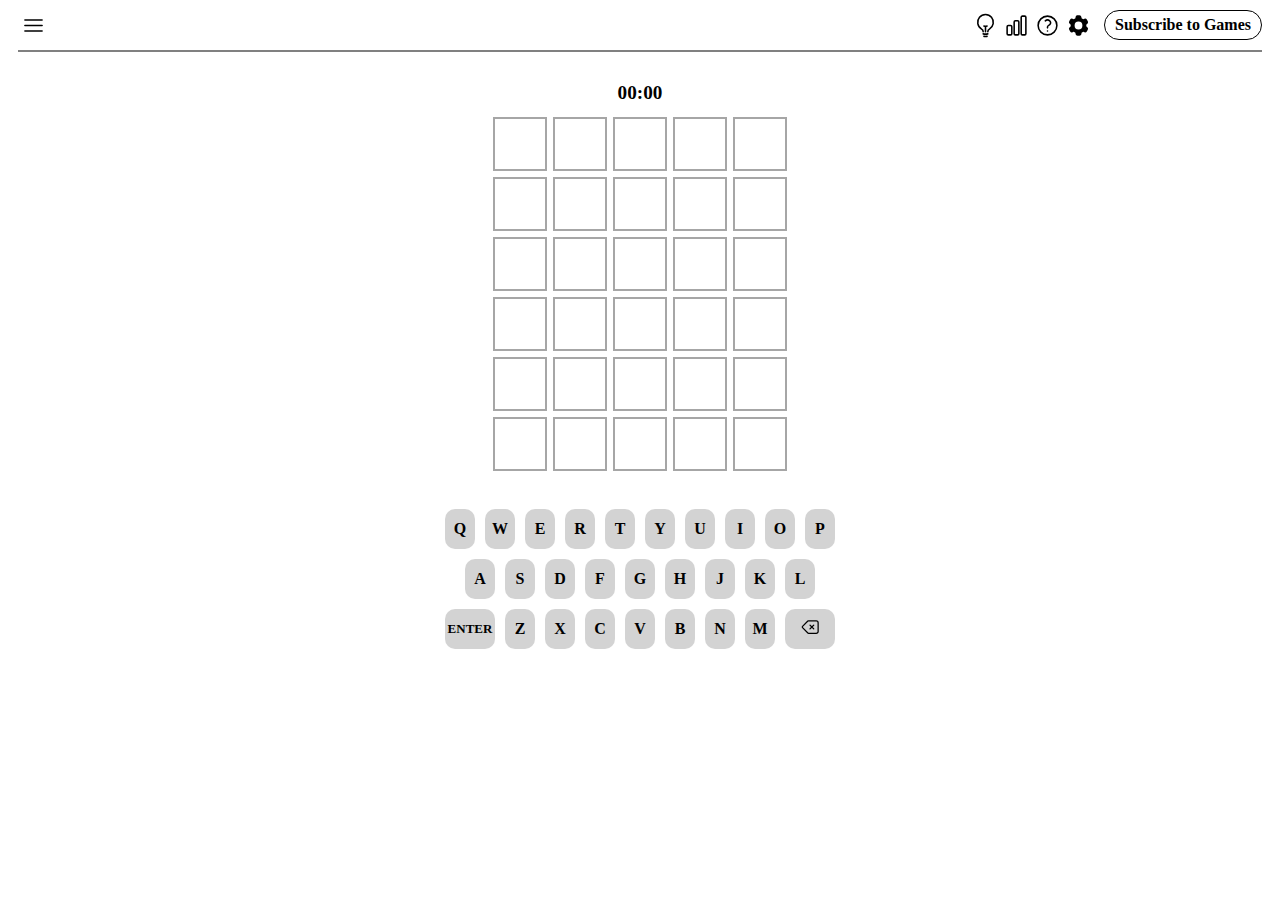
<file: index.html>
<!DOCTYPE html>
<html lang="en">
  <head>
    <meta charset="UTF-8" />
    <meta name="viewport" content="width=device-width, initial-scale=1.0" />
    <title>Wordale!</title>
    <link rel="stylesheet" href="css/style.css" />
  </head>
  <body>
    <header>
      <div class="head">
        <div class="icons">
          <img src="assets/bar3.svg" alt="" />
        </div>
        <div class="icons">
          <div class="icons">
            <img src="assets/light.svg" alt="" />
            <img src="assets/chart.svg" alt="" />
            <img src="assets/qMark.svg" alt="" />
            <img src="assets/setting.svg" alt="" />
          </div>
          <div class="detail">Subscribe to Games</div>
        </div>
      </div>
    </header>

    <main>
      <div id="timer">00:00</div>
      <div class="board-row row-0">
        <div class="board-column" data-index="00"></div>
        <div class="board-column" data-index="01"></div>
        <div class="board-column" data-index="02"></div>
        <div class="board-column" data-index="03"></div>
        <div class="board-column" data-index="04"></div>
      </div>
      <div class="board-row row-1">
        <div class="board-column" data-index="10"></div>
        <div class="board-column" data-index="11"></div>
        <div class="board-column" data-index="12"></div>
        <div class="board-column" data-index="13"></div>
        <div class="board-column" data-index="14"></div>
      </div>
      <div class="board-row row-2">
        <div class="board-column" data-index="20"></div>
        <div class="board-column" data-index="21"></div>
        <div class="board-column" data-index="22"></div>
        <div class="board-column" data-index="23"></div>
        <div class="board-column" data-index="24"></div>
      </div>
      <div class="board-row row-3">
        <div class="board-column" data-index="30"></div>
        <div class="board-column" data-index="31"></div>
        <div class="board-column" data-index="32"></div>
        <div class="board-column" data-index="33"></div>
        <div class="board-column" data-index="34"></div>
      </div>
      <div class="board-row row-4">
        <div class="board-column" data-index="40"></div>
        <div class="board-column" data-index="41"></div>
        <div class="board-column" data-index="42"></div>
        <div class="board-column" data-index="43"></div>
        <div class="board-column" data-index="44"></div>
      </div>
      <div class="board-row row-5">
        <div class="board-column" data-index="50"></div>
        <div class="board-column" data-index="51"></div>
        <div class="board-column" data-index="52"></div>
        <div class="board-column" data-index="53"></div>
        <div class="board-column" data-index="54"></div>
      </div>
    </main>

    <footer>
      <div class="keyboard-row row-1">
        <div class="keyboard-column" data-key="Q">Q</div>
        <div class="keyboard-column" data-key="W">W</div>
        <div class="keyboard-column" data-key="E">E</div>
        <div class="keyboard-column" data-key="R">R</div>
        <div class="keyboard-column" data-key="T">T</div>
        <div class="keyboard-column" data-key="Y">Y</div>
        <div class="keyboard-column" data-key="U">U</div>
        <div class="keyboard-column" data-key="I">I</div>
        <div class="keyboard-column" data-key="O">O</div>
        <div class="keyboard-column" data-key="P">P</div>
      </div>
      <div class="keyboard-row row-2">
        <div class="keyboard-column" data-key="A">A</div>
        <div class="keyboard-column" data-key="S">S</div>
        <div class="keyboard-column" data-key="D">D</div>
        <div class="keyboard-column" data-key="F">F</div>
        <div class="keyboard-column" data-key="G">G</div>
        <div class="keyboard-column" data-key="H">H</div>
        <div class="keyboard-column" data-key="J">J</div>
        <div class="keyboard-column" data-key="K">K</div>
        <div class="keyboard-column" data-key="L">L</div>
      </div>
      <div class="keyboard-row row-3">
        <div class="keyboard-column wide" data-key="ENTER">ENTER</div>
        <div class="keyboard-column" data-key="Z">Z</div>
        <div class="keyboard-column" data-key="X">X</div>
        <div class="keyboard-column" data-key="C">C</div>
        <div class="keyboard-column" data-key="V">V</div>
        <div class="keyboard-column" data-key="B">B</div>
        <div class="keyboard-column" data-key="N">N</div>
        <div class="keyboard-column" data-key="M">M</div>
        <div class="keyboard-column wide" data-key="BACK">
          <div class="back-space-icon">
            <img src="assets/backspace.svg" alt="" />
          </div>
        </div>
      </div>
    </footer>
    <script src="js.js"></script>
  </body>
</html>
</file>
<file: css/style.css>
@import "main.css";
@import "header.css";
@import "footer.css";
</file>
